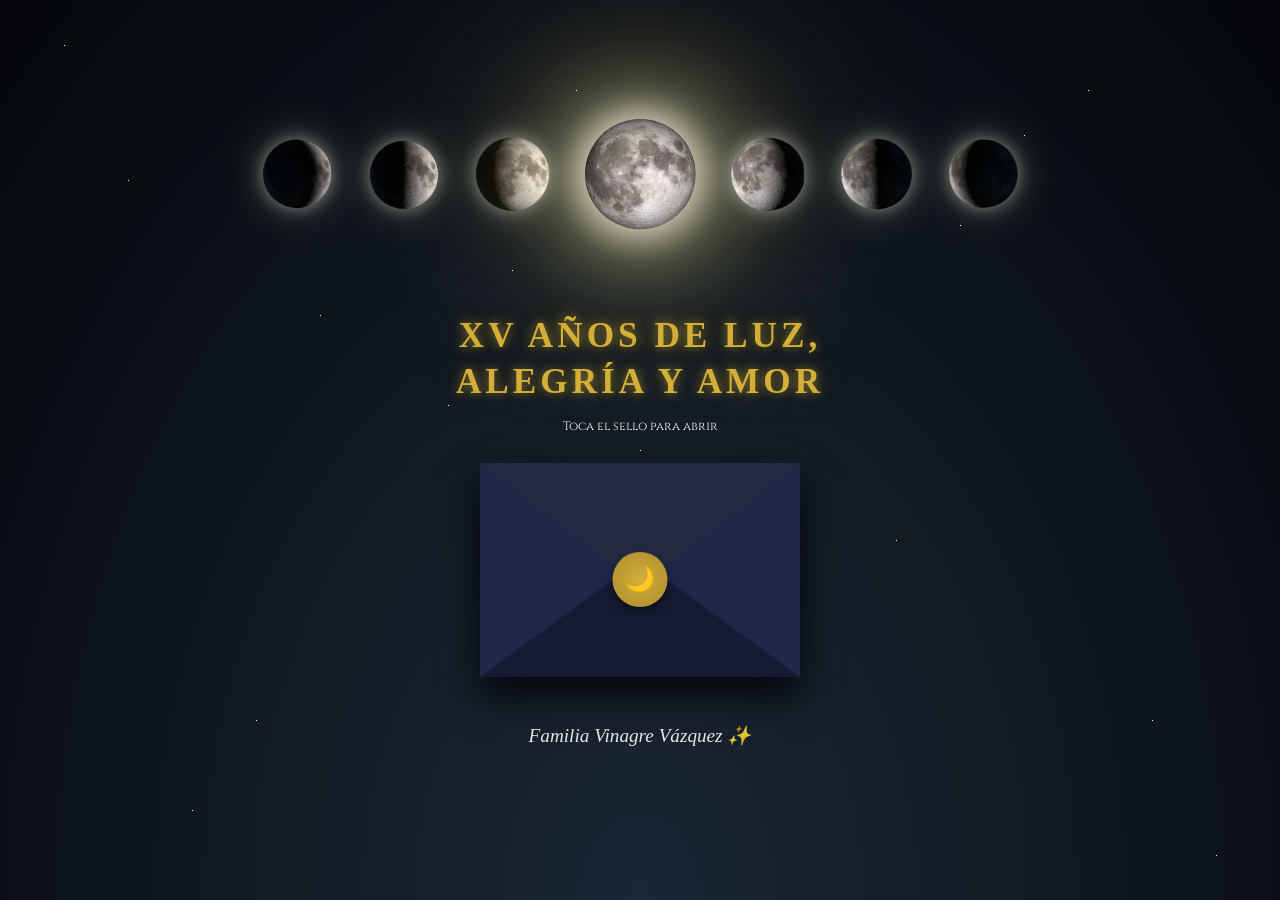
<file: index.html>
<!DOCTYPE html>
<html lang="es">
<head>
    <meta charset="UTF-8">
    <meta name="viewport" content="width=device-width, initial-scale=1.0">
    <title>Tienes un mensaje estelar</title>

    <link href="https://fonts.googleapis.com/css2?family=Montserrat:wght@300;600&family=Great+Vibes&family=Playfair+Display:wght@400;700&family=Cinzel:wght@400;600&family=Cormorant+Unicase:wght@700&display=swap" rel="stylesheet">
    <link rel="stylesheet" href="sobre.css">
</head>

<body>

    <!-- Fondo de estrellas -->
    <div class="sky-background">
        <div class="stars"></div>
        <div class="shooting-star"></div>
        <div class="shooting-star"></div>
        <div class="shooting-star"></div>
        <div class="shooting-star"></div>
    </div>

    <div class="contenedor">

        <!-- Secuencia Lunar -->
        <div class="moon-sequence">
            <div class="moon"><img src="img/fase2.webp" alt="Fase lunar 2"></div>
            <div class="moon"><img src="img/fase3.webp" alt="Fase lunar 3"></div>
            <div class="moon"><img src="img/fase4.webp" alt="Fase lunar 4"></div>
            <div class="moon"><img src="img/fase6.webp" alt="Fase lunar 6"></div>
            <div class="moon"><img src="img/fase7.webp" alt="Fase lunar 7"></div>
            <div class="moon"><img src="img/fase8.webp" alt="Fase lunar 8"></div>
            <div class="moon"><img src="img/fase9.webp" alt="Fase lunar 9"></div>
        </div>

        <!-- SOBRE -->
        <div class="envelope-wrapper" id="envelopeWrapper" onclick="openEnvelope()">

            <div class="main-title">XV años de luz,<br> alegría y amor</div>
            <div class="instruction">Toca el sello para abrir</div>

            <div class="flap"></div>
            <div class="seal">🌙</div>

            <div class="letter">
                <div class="letter-border">
                    <h2>Te invito a mis XV</h2>
                </div>
            </div>

            <div class="envelope-front envelope-front-left"></div>
            <div class="envelope-front envelope-front-right"></div>
            <div class="envelope-front envelope-front-bottom"></div>

        </div>

        <!-- FRASE DEBAJO -->
        <div class="mensaje-extra">
            Familia Vinagre Vázquez ✨
        </div>

    </div>

    <!-- AUDIO -->
    <audio id="backgroundMusic" preload="none" loop>
        <source src="img/Luna.mp3" type="audio/mpeg">
        Tu navegador no soporta el elemento de audio.
    </audio>

    <script src="sobre.js"></script>

</body>
</html>
</file>
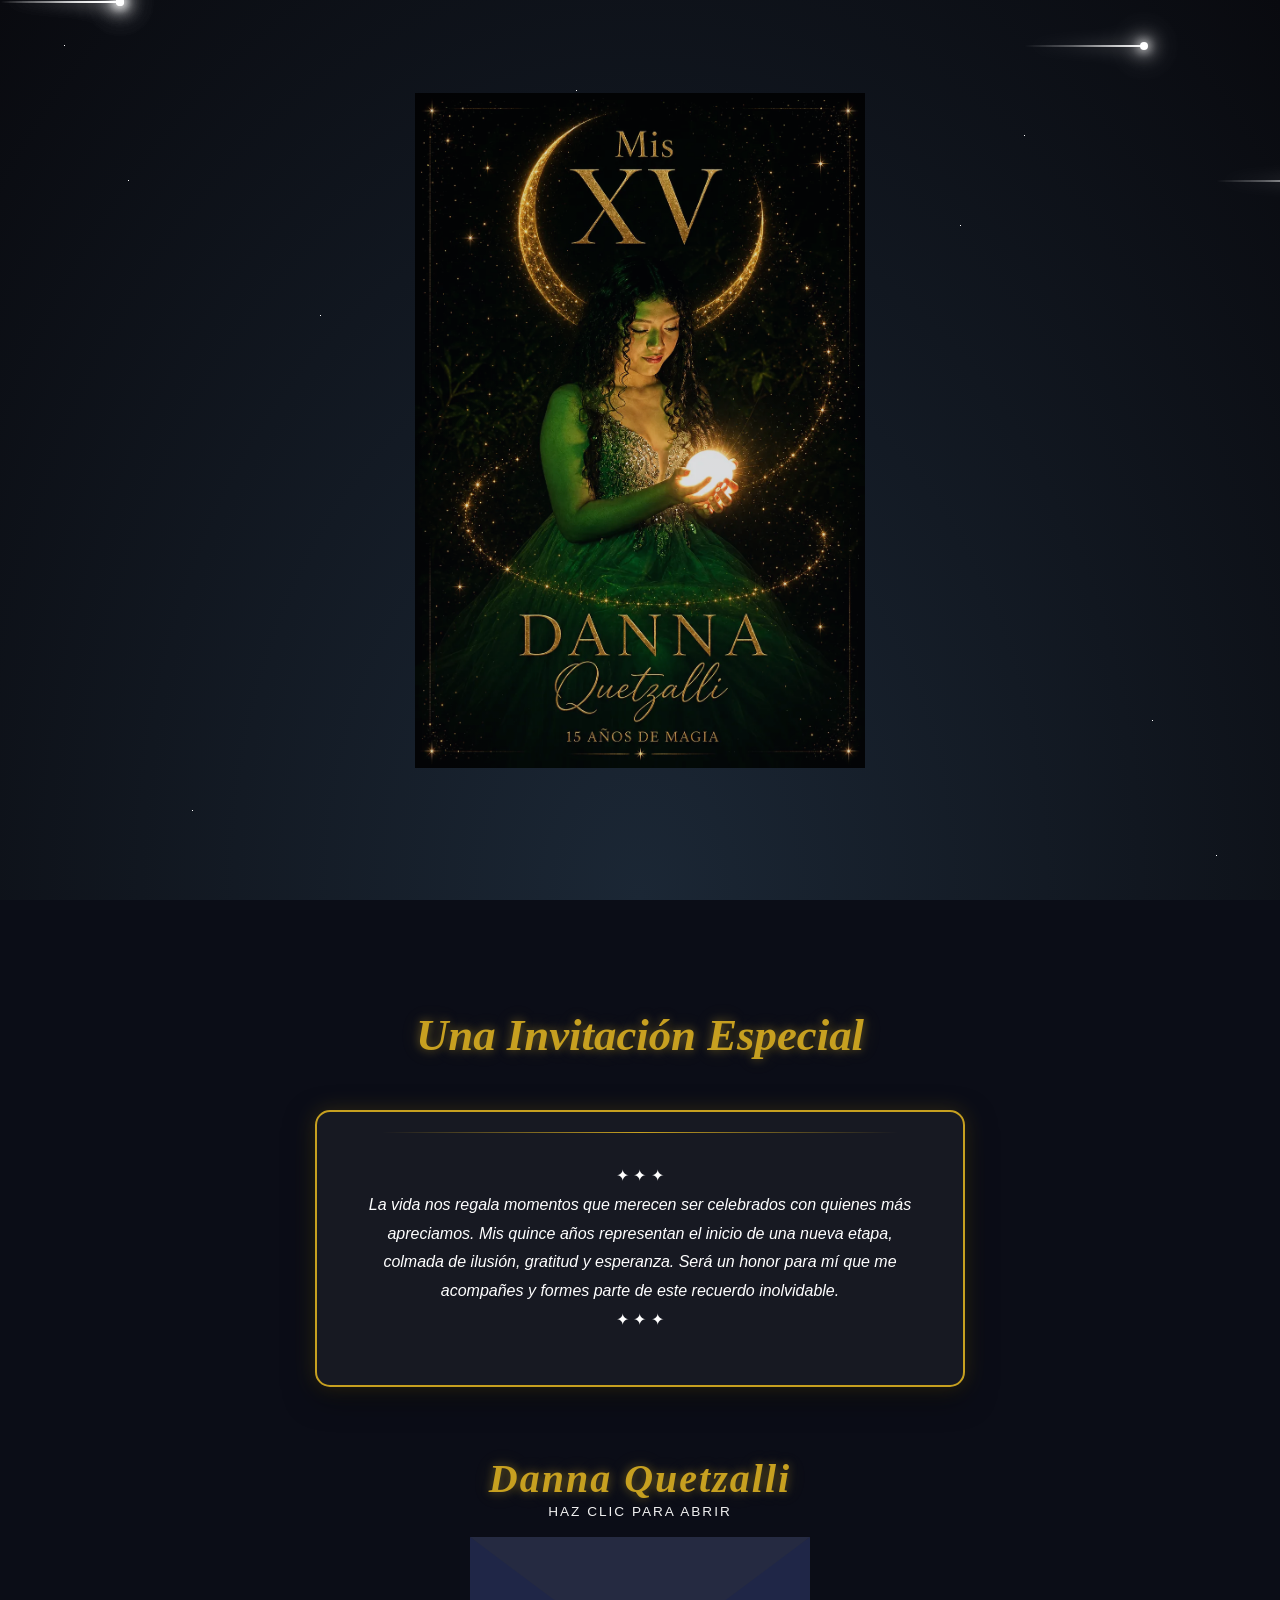
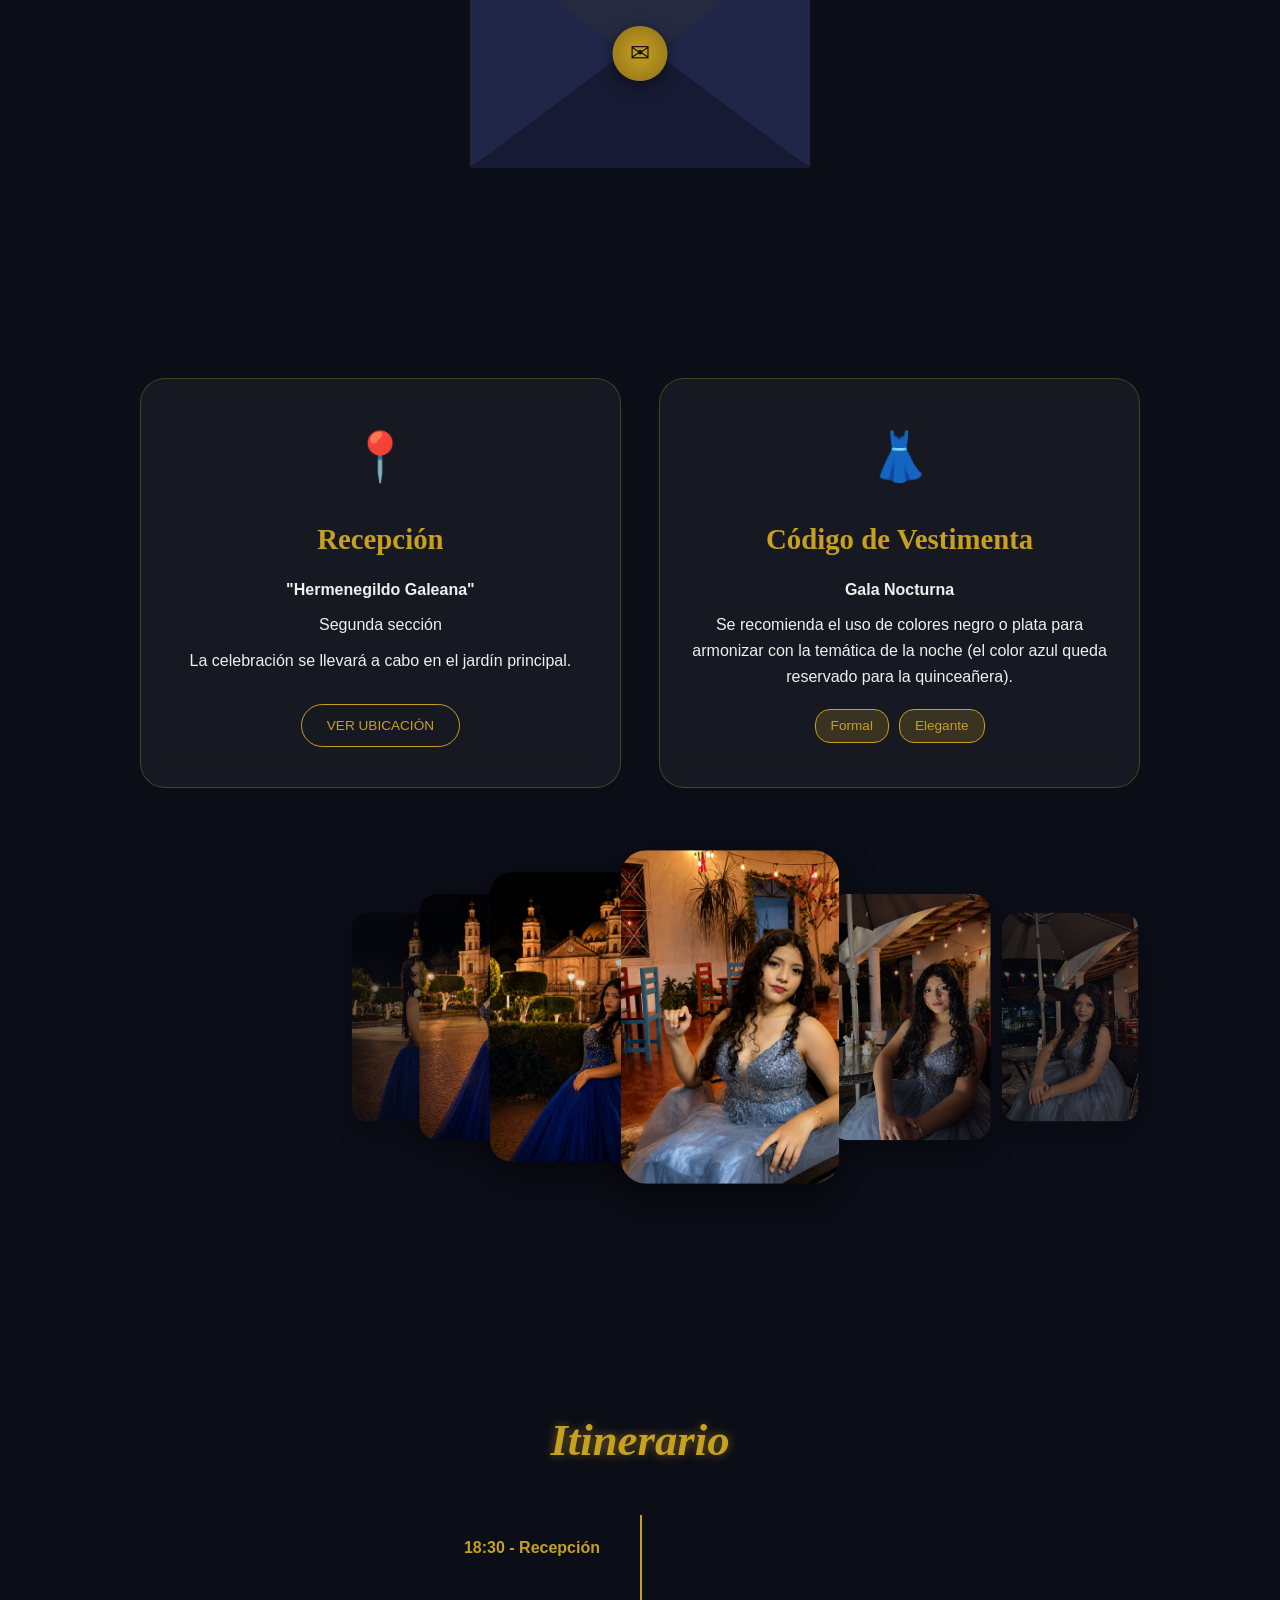
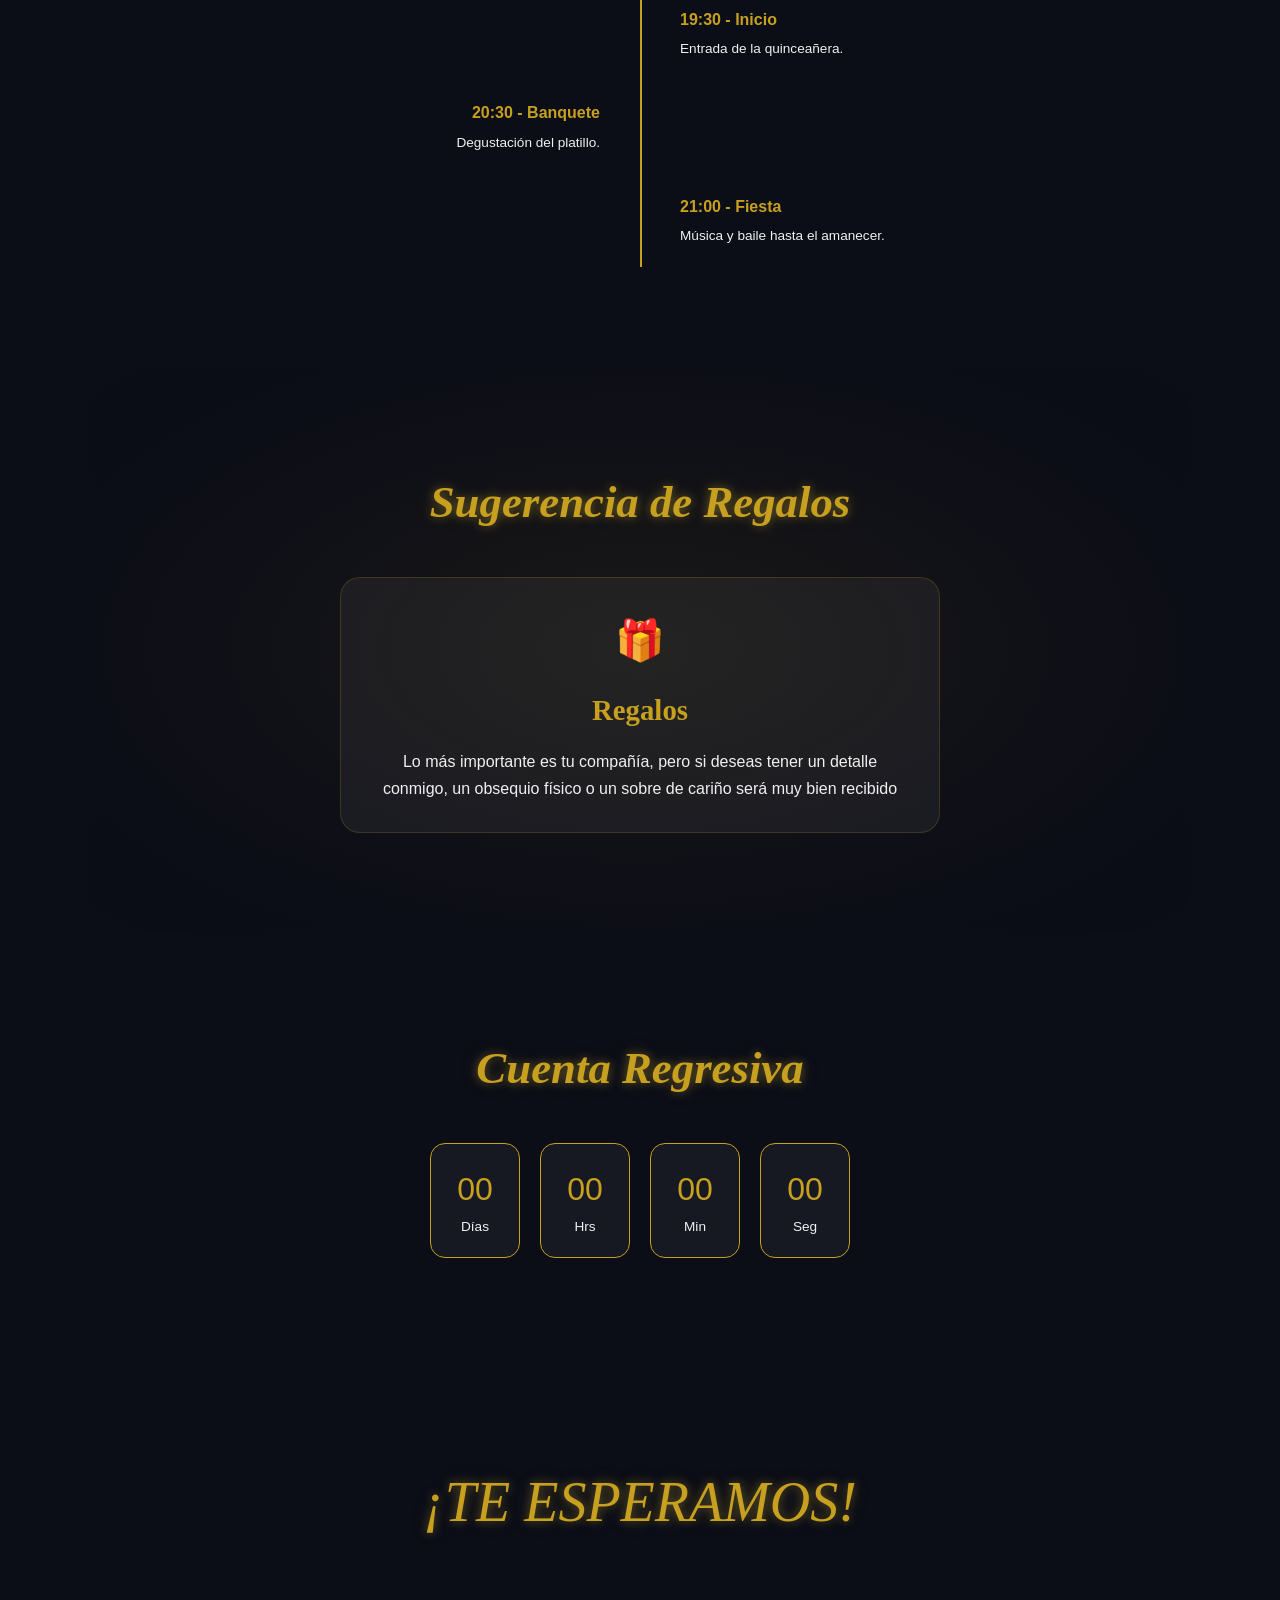
<file: invitacion.html>
<!DOCTYPE html>
<html lang="es">
<head>
    <meta charset="UTF-8">
    <meta name="viewport" content="width=device-width, initial-scale=1.0">
    <title>Danna Quetzalli</title>
    
    <link rel="stylesheet" href="invitacion.css">
</head>
<body>

    </body>
</html>
<!-- Fondo de Estrellas y Estrellas Fugaces -->
<div class="sky-background">
    <div class="stars"></div>
    <div class="shooting-stars">
        <span class="shooting-star"></span>
        <span class="shooting-star"></span>
        <span class="shooting-star"></span>
        <span class="shooting-star"></span>
        <span class="shooting-star"></span>
    </div>
</div>
    <header class="hero">
    <div class="seccion-portada">
        <div class="foto-fondo">
            <img src="img/imgprincipal.webp" alt="Danna">
        </div>
    </div>
</header>
 
    <main>
        <section>
            <h2 class="section-title">Una Invitación Especial</h2>
 
            <!-- Card Emotiva -->
            <div class="emotive-card">
                <div class="stars-icon">✦ ✦ ✦</div>
                <p>
                    La vida nos regala momentos que merecen ser celebrados con quienes más apreciamos. 
                    Mis quince años representan el inicio de una nueva etapa, colmada de ilusión, 
                    gratitud y esperanza. Será un honor para mí que me acompañes y formes parte 
                    de este recuerdo inolvidable.
                </p>
                <div class="stars-icon">✦ ✦ ✦</div>
            </div>
            
            <!-- Sobre Interactivo -->
            <div class="envelope-wrapper" id="envelopeWrapper" onclick="openEnvelope()">
                <div class="sobre-title">Danna Quetzalli</div>
                <div class="instruction">Haz clic para abrir</div>
                
                <div class="flap"></div>
                <div class="seal">✉</div>
                
                <div class="letter">
    <div class="letter-content">
    <p class="blessing">Con la bendición de Dios y de mis padres:</p>
    
    <div class="parents-grid">
        <div class="parent-side">
            <p>Sr. Ernesto Vinagre Valenzuela</p>
            <p>Sra. Wilma Rosa Vázquez Hernández</p>
        </div>
        <p><br>Y mis padrinos:</p>
        <div class="parent-side">
            <p>Sr. Asunción Triano Segovia</p>
            <p>Sra. Rosa María Jiménez Arias</p>
        </div>
    </div>
    
    <p class="phrase">"Un momento<br>se convirtió en lo mejor de mi vida"</p>
    
    <p class="honor-text">Tengo el honor de invitarlos a celebrar mis quince primaveras.</p>
    <p class="nosotros">Danna Quetzalli</p>
    <div class="date-display">
        <div class="date-month">Julio</div>
        <div class="date-row">
            <span class="date-day-name">Sábado</span>
            <span class="date-number">18</span>
            <span class="date-year">2026</span>
        </div>
    </div>
</div>
</div>
 
                <div class="envelope-front envelope-front-left"></div>
                <div class="envelope-front envelope-front-right"></div>
                <div class="envelope-front envelope-front-bottom"></div>
            </div>
        </section>
<!-- SECCIÓN RECEPCIÓN Y VESTIMENTA -->
<section class="info-cards-section">
    <div class="info-container">
        <!-- Card Recepción -->
        <div class="info-card">
            <div class="card-icon">📍</div>
            <h3>Recepción</h3>
            <p><strong>"Hermenegildo Galeana"</strong></p>
            <p>Segunda sección</p>
            <p>La celebración se llevará a cabo en el jardín principal.</p>
            <a href="https://maps.app.goo.gl/NXQCMtGfAeUFkFna6" target="_blank" class="map-btn">Ver ubicación</a>
        </div>
 
        <!-- Card Código de Vestimenta -->
        <div class="info-card">
            <div class="card-icon">👗</div>
            <h3>Código de Vestimenta</h3>
            <p><strong>Gala Nocturna</strong></p>
            <p>Se recomienda el uso de colores negro o plata para armonizar con la temática de la noche (el color azul queda reservado para la quinceañera).</p>
            <div class="dress-code-tags">
                <span>Formal</span>
                <span>Elegante</span>
            </div>
        </div>
    </div>
    <section class="carousel-xv">
    <div class="carousel-track">
        <img src="img/foto1.webp" class="carousel-img">
        <img src="img/foto2.webp" class="carousel-img">
        <img src="img/foto3.webp" class="carousel-img">
        <img src="img/foto4.webp" class="carousel-img">
        <img src="img/foto5.webp" class="carousel-img">
        <img src="img/foto6.webp" class="carousel-img">
    </div>
</section>
</section>
        <!-- Itinerario con Animación de Scroll -->
        <section>
            <h2 class="section-title">Itinerario</h2>
            <div class="timeline">
                <div class="timeline-item left">
                    <h4>18:30 - Recepción</h4>
                </div>
                <div class="timeline-item right">
                    <h4>19:30 - Inicio</h4>
                    <p>Entrada de la quinceañera.</p>
                </div>
                <div class="timeline-item left">
                    <h4>20:30 - Banquete</h4>
                    <p>Degustación del platillo.</p>
                </div>
                <div class="timeline-item right">
                    <h4>21:00 - Fiesta</h4>
                    <p>Música y baile hasta el amanecer.</p>
                </div>
            </div>
        </section>
<!-- SECCIÓN SUGERENCIA DE REGALOS -->
<section class="gifts-section">
    <h2 class="section-title">Sugerencia de Regalos</h2>
    <div class="gifts-container">
   
        <div class="gift-card">
            <div class="gift-icon">🎁</div>
            <h3>Regalos</h3>
            <p>Lo más importante es tu compañía, pero si deseas tener un detalle conmigo, un obsequio físico o un sobre de cariño será muy bien recibido</p>
            </div>
        </div>
    </div>
</section>
        <!-- Contador con Animación de Flotado -->
        <section>
            <h2 class="section-title">Cuenta Regresiva</h2>
            <div class="countdown" id="timer">
                <div class="time-box"><span id="days">00</span>Días</div>
                <div class="time-box"><span id="hours">00</span>Hrs</div>
                <div class="time-box"><span id="minutes">00</span>Min</div>
                <div class="time-box"><span id="seconds">00</span>Seg</div>
            </div>
        </section>
 
        <div class="final-msg">
            ¡TE ESPERAMOS!
        </div>
        <audio id="backgroundMusic" preload="none" loop>
    <source src="img/Luna.mp3" type="audio/mpeg">
</audio>

 
    </main>
 
    <script>
       // Música en invitacion.html
window.addEventListener("load", () => {
    const music = document.getElementById("backgroundMusic");

    if (music) {
        music.volume = 0.6;

        music.play().catch(() => {
            document.addEventListener("click", () => {
                music.play();
            }, { once: true });
        });
    }
});

// Lógica del sobre
function openEnvelope() {
    const envelope = document.getElementById("envelopeWrapper");

    if (!envelope) return;

    envelope.classList.toggle("open");
}

// Animación de aparición al hacer scroll
const observer = new IntersectionObserver((entries) => {
    entries.forEach(entry => {
        if (entry.isIntersecting) {
            entry.target.classList.add("visible");
        }
    });
}, { threshold: 0.2 });

document.querySelectorAll(".timeline-item").forEach(item => {
    observer.observe(item);
});

// Cuenta regresiva
const eventDate = new Date("July 18, 2026 16:30:00").getTime();

setInterval(() => {
    const now = new Date().getTime();
    const distance = eventDate - now;

    if (distance < 0) return;

    document.getElementById("days").innerText = Math.floor(distance / (1000 * 60 * 60 * 24));
    document.getElementById("hours").innerText = Math.floor((distance % (1000 * 60 * 60 * 24)) / (1000 * 60 * 60));
    document.getElementById("minutes").innerText = Math.floor((distance % (1000 * 60 * 60)) / (1000 * 60));
    document.getElementById("seconds").innerText = Math.floor((distance % (1000 * 60)) / 1000);
}, 1000);

// Carrusel
const fotos = document.querySelectorAll(".carousel-img");
let inicio = 0;

function actualizarCarrusel() {
    if (fotos.length === 0) return;

    fotos.forEach((foto) => {
        foto.className = "carousel-img";
    });

    for (let i = 0; i < fotos.length; i++) {
        let posicion = (i - inicio + fotos.length) % fotos.length;
        fotos[i].classList.add("pos" + posicion);
    }

    inicio = (inicio + 1) % fotos.length;
}

actualizarCarrusel();
setInterval(actualizarCarrusel, 2500);
    </script>
</body>
</html>
</file>
<file: sobre.css>
/* ===============================
   VARIABLES GENERALES
================================ */
:root {
    --bg-color: #05070a;
    --envelope-color: #161b33;
    --envelope-light: #1f2647;
    --flap-color: #252a41;
    --accent-gold: #d4af37;
    --letter-bg: #fdfdfd;

    /* Tamaños fluidos */
    --fs-xl:  clamp(1.6rem, 5vw, 2.5rem);
    --fs-lg:  clamp(1.2rem, 3.5vw, 1.8rem);
    --fs-md:  clamp(0.9rem, 2.5vw, 1.1rem);
    --fs-sm:  clamp(0.75rem, 2vw, 0.9rem);
    --fs-xs:  clamp(0.65rem, 1.6vw, 0.75rem);

    /* Sobre: todo se deriva de --env-w */
    --env-w:      clamp(260px, 80vw, 320px);
    --env-h:      calc(var(--env-w) * 0.67);
    --half:       calc(var(--env-w) / 2);
    --flap-h:     calc(var(--env-h) * 0.575);
    --side-h:     calc(var(--env-h) * 0.5);
    --bottom-h:   calc(var(--env-h) * 0.55);
    --seal-size:  clamp(40px, 10vw, 55px);
    --lift:       clamp(-120px, -28vw, -175px);
}

/* ===============================
   RESET Y BASE
================================ */
*, *::before, *::after {
    margin: 0;
    padding: 0;
    box-sizing: border-box;
}

html { font-size: 16px; }

body {
    margin: 0;
    min-height: 100svh;
    display: flex;
    justify-content: center;
    align-items: center;
    background: radial-gradient(circle, #0b0d17 0%, #05070a 100%);
    font-family: 'Cormorant Garamond', serif;
    overflow: hidden;
    -webkit-text-size-adjust: 100%;
}

/* ===============================
   FONDO
================================ */
.sky-background {
    position: fixed;
    inset: 0;
    z-index: -1;
    background: radial-gradient(ellipse at bottom, #1B2735 0%, #05070a 100%);
    overflow: hidden;
}

/* ===============================
   ESTRELLAS
================================ */
.stars {
    width: 1px;
    height: 1px;
    background: transparent;
    box-shadow:
        10vw 20vh #fff, 35vw 45vh #fff, 80vw 15vh #fff, 60vw 70vh #fff,
        15vw 90vh #fff, 45vw 10vh #fff, 90vw 80vh #fff, 25vw 35vh #fff,
        5vw  5vh  #fff, 95vw 95vh #fff, 50vw 50vh #fff, 75vw 25vh #fff,
        20vw 80vh #fff, 40vw 30vh #fff, 70vw 60vh #fff, 85vw 10vh #fff;
    animation: twinkle 5s infinite ease-in-out;
}

@keyframes twinkle {
    0%, 100% { opacity: 0.7; }
    50%       { opacity: 1;   }
}

/* ===============================
   ESTRELLAS FUGACES
================================ */
.shooting-star {
    position: absolute;
    top: 0;
    left: 50%;
    width: clamp(60px, 12vw, 100px);
    height: 2px;
    background: linear-gradient(-45deg, #fff, rgba(0,0,255,0));
    filter: drop-shadow(0 0 6px #fff);
    opacity: 0;
    z-index: -1;
    animation: shooting 4s infinite ease-in-out;
}

.shooting-star:nth-child(2) { top: 10%; left: 80%; animation-delay: 1s;   }
.shooting-star:nth-child(3) { top: 30%; left: 40%; animation-delay: 2.5s; }
.shooting-star:nth-child(4) { top: 50%; left: 90%; animation-delay: 0.5s; }

@keyframes shooting {
    0%   { transform: translateX(200px)  translateY(-200px) rotate(45deg); opacity: 1; }
    20%  { transform: translateX(-400px) translateY(400px)  rotate(45deg); opacity: 0; }
    100% { opacity: 0; }
}

/* ===============================
   SECUENCIA DE LUNAS
================================ */
.moon-sequence {
    display: flex;
    justify-content: center;
    align-items: center;
    flex-wrap: nowrap;          /* Nunca apila las lunas */
    gap: clamp(2px, 1.5vw, 18px);
    margin-bottom: clamp(24px, 6vw, 50px);
    position: relative;
    top: clamp(-40px, -7vw, -70px);
    width: 100%;
    overflow: visible;
}

.moon {
    opacity: 0;
    animation:
        aparecer 1s forwards,
        floatMoon 4s ease-in-out infinite;
}

.moon img {
    width:  clamp(28px, 10vw, 90px);
    height: clamp(28px, 10vw, 90px);
    object-fit: contain;
    filter:
        drop-shadow(0 0 8px rgba(255,255,255,.4))
        drop-shadow(0 0 20px rgba(255,255,200,.25));
    transition: all .4s ease;
}

/* Luna llena destacada */
.moon:nth-child(4) img {
    width:  clamp(44px, 14vw, 130px);
    height: clamp(44px, 14vw, 130px);
    filter:
        drop-shadow(0 0 20px rgba(255,255,255,.9))
        drop-shadow(0 0 50px rgba(255,255,200,.8))
        drop-shadow(0 0 90px rgba(255,220,100,.6));
    animation: pulseMoon 3s ease-in-out infinite;
}

.moon:nth-child(4) {
    position: relative;
}

.moon:nth-child(4)::after {
    content: "";
    position: absolute;
    inset: -20px;
    border-radius: 50%;
    background: radial-gradient(circle, rgba(212,175,55,.4), transparent 70%);
    z-index: -1;
    animation: halo 3s ease-in-out infinite;
}

.moon:hover img { transform: scale(1.15); }

.moon:nth-child(1) { animation-delay: .1s; }
.moon:nth-child(2) { animation-delay: .3s; }
.moon:nth-child(3) { animation-delay: .5s; }
.moon:nth-child(4) { animation-delay: .7s; }
.moon:nth-child(5) { animation-delay: .9s; }
.moon:nth-child(6) { animation-delay: 1.1s; }
.moon:nth-child(7) { animation-delay: 1.3s; }

@keyframes aparecer {
    from { opacity: 0; transform: translateY(20px); }
    to   { opacity: 1; transform: translateY(0);    }
}

@keyframes floatMoon {
    0%, 100% { transform: translateY(0);    }
    50%       { transform: translateY(-12px); }
}

@keyframes pulseMoon {
    0%, 100% { transform: scale(1);    }
    50%       { transform: scale(1.08); }
}

@keyframes halo {
    0%, 100% { transform: scale(1);    opacity: .6; }
    50%       { transform: scale(1.15); opacity: 1;  }
}

/* ===============================
   CONTENEDOR PRINCIPAL
================================ */
.contenedor {
    display: flex;
    flex-direction: column;
    align-items: center;
    z-index: 10;
    padding: clamp(16px, 5vw, 40px);
    width: 100%;
}

/* ===============================
   SOBRE — COMPLETAMENTE FLUIDO
================================ */
.envelope-wrapper {
    position: relative;
    width: var(--env-w);
    height: var(--env-h);
    background-color: var(--envelope-color);
    border-radius: 0 0 10px 10px;
    box-shadow: 0 20px 40px rgba(0,0,0,0.8);
    cursor: pointer;
    perspective: 1000px;
    margin-top: clamp(60px, 15vw, 110px);
    z-index: 9999;
    isolation: isolate;
}

/* Título "MIS XV" */
.main-title {
    position: absolute;
    top: clamp(-130px, -38vw, -110px);
    left: 50%;
    transform: translateX(-50%);

    width: clamp(240px, 90vw, 500px);
    text-align: center;

    font-family: 'Cormorant Garamond', serif;
    font-weight: 700;
    font-size: clamp(1.3rem, 5vw, 2.6rem);
    letter-spacing: clamp(1px, 0.5vw, 4px);
    text-transform: uppercase;
    line-height: 1.3;

    color: var(--accent-gold);
    z-index: 9999;
    pointer-events: none;

    text-shadow:
        0 0 10px rgba(212,175,55,.5),
        0 0 20px rgba(212,175,55,.3),
        0 0 40px rgba(212,175,55,.2);

}

@media (max-width: 360px) {
    .main-title {
        font-size: clamp(1rem, 7vw, 1.3rem);
        top: -95px;
        width: 95vw;
        letter-spacing: 1px;
    }
}

@media (min-width: 768px) {
    .main-title {
        font-size: clamp(1.8rem, 3.5vw, 2.4rem);
        top: -140px;
        width: clamp(300px, 60vw, 500px);
    }
}

@media (min-width: 1024px) {
    .main-title {
        font-size: 2.2rem;
        top: -150px;
        width: 420px;
    }
}

@keyframes pulse-grow {
    0%, 100% {
        transform: translateX(-50%) scale(1);
    }

    50% {
        transform: translateX(-50%) scale(1.05);
    }
}
/* Texto de instrucción */
.instruction {
    position: absolute;

    top: -45px;

    left: 50%;
    transform: translateX(-50%);

    width: max-content;

    text-align: center;

    color: #fff;

    font-family: 'Cinzel', serif;

    font-size: var(--fs-xs);

    z-index: 9999;

    animation: pulse-grow 2s infinite ease-in-out;
}

/* ---- SOLAPA ---- */
.flap {
    position: absolute;
    top: 0;
    left: 0;
    width: 0;
    height: 0;
    border-left:  var(--half)   solid transparent;
    border-right: var(--half)   solid transparent;
    border-top:   var(--flap-h) solid var(--flap-color);
    transform-origin: top;
    transition: transform 0.6s ease-in-out;
    z-index: 5;
    
}

/* ---- SELLO ---- */
.seal {
    position: absolute;
    top: calc(var(--flap-h) * 0.72);
    left: 50%;
    transform: translateX(-50%);
    width:  var(--seal-size);
    height: var(--seal-size);
    background: radial-gradient(circle, #d4af37, #aa8a2e);
    border-radius: 50%;
    z-index: 6;
    box-shadow: 0 4px 10px rgba(0,0,0,0.5);
    display: flex;
    justify-content: center;
    align-items: center;
    font-size: clamp(14px, 4vw, 24px);
    transition: all 0.4s ease;
    
}

/* ---- CARTA ---- */
.letter {
    position: absolute;
    bottom: -10px;
    left: 50%;
    width: 78%;
    height: 92%;
    background: var(--letter-bg);
    border-radius: 8px;
    padding: clamp(12px, 3vw, 18px);
    color: #333;
    text-align: center;
    z-index: 1;
    opacity: 0;
    transform: translateX(-50%) translateY(45px) scale(0.88);
    transform-origin: bottom center;
    transition:
        transform 1s ease-in-out 0.45s,
        opacity   0.4s ease-in-out 0.45s,
        z-index   0s linear 0.9s;
    box-shadow: 0 12px 25px rgba(0,0,0,.35);
}

/* ---- CARAS DEL SOBRE ---- */
.envelope-front {
    position: absolute;
    width: 0;
    height: 0;
    z-index: 4;
}

.envelope-front-left {
    border-left:   var(--half)   solid var(--envelope-light);
    border-top:    var(--side-h) solid transparent;
    border-bottom: var(--side-h) solid transparent;
    left: 0;
}

.envelope-front-right {
    border-right:  var(--half)   solid var(--envelope-light);
    border-top:    var(--side-h) solid transparent;
    border-bottom: var(--side-h) solid transparent;
    right: 0;
}

.envelope-front-bottom {
    border-bottom: var(--bottom-h) solid var(--envelope-color);
    border-left:   var(--half)     solid transparent;
    border-right:  var(--half)     solid transparent;
    bottom: 0;
}

/* ---- ANIMACIONES AL ABRIR ---- */
.envelope-wrapper.open .flap {
    transform: rotateX(180deg);
    z-index: 0;
}

.envelope-wrapper.open .seal {
    opacity: 0;
    transform: translateX(-50%) scale(0);
}

.envelope-wrapper.open .letter {
    opacity: 1;
    z-index: 99999;
    transform: translateX(-50%) translateY(var(--lift)) scale(1);
}

/* ---- BORDE DORADO DENTRO DE LA CARTA ---- */
.letter-border {
    width: 100%;
    height: 100%;
    border: 2px solid var(--accent-gold);
    border-radius: 6px;
    display: flex;
    justify-content: center;
    align-items: center;
    background:
        linear-gradient(135deg, rgba(212,175,55,.08), transparent),
        #fff;
}

.letter-border h2 {
    font-family: 'Great Vibes', cursive;
    font-size: clamp(1.4rem, 5vw, 2.2rem);
    color: var(--accent-gold);
    text-shadow: 0 0 8px rgba(212,175,55,.25);
    text-align: center;
    padding: 8px;
}

/* ===============================
   FRASE DEBAJO DEL SOBRE
================================ */
.mensaje-extra {
    margin-top: clamp(16px, 4vw, 25px);
    text-align: center;
    font-family: 'Cormorant Garamond', serif;
    font-style: italic;
    font-size: clamp(0.95rem, 3vw, 1.2rem);
    color: #fff;
    opacity: 0.9;
    max-width: min(90%, 480px);
    line-height: 1.5;
}

/* ===============================
   RESPONSIVE — PANTALLAS MUY PEQUEÑAS (≤ 360px)
================================ */
@media (max-width: 360px) {
    :root {
        --env-w: 88vw;
    }

    .moon-sequence { gap: 6px; }
}

/* ===============================
   RESPONSIVE — TABLET (≥ 768px)
================================ */
@media (min-width: 768px) {
    :root {
        --env-w: clamp(300px, 45vw, 340px);
    }
}

/* ===============================
   RESPONSIVE — ESCRITORIO (≥ 1024px)
================================ */
@media (min-width: 1024px) {
    :root {
        --env-w: 320px;
        --lift: -175px;
    }

    .contenedor { gap: 20px; }
}
</file>
<file: invitacion.css>
/* ===============================
   VARIABLES GENERALES
================================ */
:root {
    --moon-white: #f0f0f0;
    --space-black: #0b0d17;
    --accent-gold: #c7a020;
    --glass: rgba(255, 255, 255, 0.05);
    --envelope-color: #161b33;
    --envelope-light: #1f2647;
    --flap-color: #252a41;
    --letter-bg: #ffffff;

    /* Tamaños fluidos con clamp */
    --fs-xl:    clamp(2rem,    6vw,  3.5rem);
    --fs-lg:    clamp(1.6rem,  4vw,  2.8rem);
    --fs-md:    clamp(1rem,    2.5vw, 1.8rem);
    --fs-sm:    clamp(0.8rem,  1.8vw, 1rem);
    --fs-xs:    clamp(0.7rem,  1.5vw, 0.85rem);

    --space-xl: clamp(40px, 8vw, 100px);
    --space-lg: clamp(24px, 5vw,  60px);
    --space-md: clamp(16px, 3vw,  40px);
    --space-sm: clamp(10px, 2vw,  20px);
}

/* ===============================
   RESET Y BASE
================================ */
*, *::before, *::after {
    margin: 0;
    padding: 0;
    box-sizing: border-box;
}

html {
    font-size: 16px;
    scroll-behavior: smooth;
}

body {
    background-color: var(--space-black);
    color: var(--moon-white);
    font-family: 'Montserrat', sans-serif;
    overflow-x: hidden;
    line-height: 1.6;
    -webkit-text-size-adjust: 100%; /* Evita zoom en iOS */
}

img {
    max-width: 100%;
    height: auto;
    display: block;
}

/* ===============================
   FONDO DE ESTRELLAS
================================ */
.sky-background {
    position: fixed;
    inset: 0;
    z-index: -1;
    background: radial-gradient(ellipse at bottom, #1B2735 0%, #090A0F 100%);
    overflow: hidden;
}

.stars {
    width: 1px;
    height: 1px;
    background: transparent;
    box-shadow:
        10vw 20vh #fff, 35vw 45vh #fff, 80vw 15vh #fff,
        60vw 70vh #fff, 15vw 90vh #fff, 45vw 10vh #fff,
        90vw 80vh #fff, 25vw 35vh #fff, 5vw  5vh  #fff,
        95vw 95vh #fff, 50vw 50vh #fff, 75vw 25vh #fff;
    animation: twinkle 5s infinite ease-in-out;
}

@keyframes twinkle {
    0%, 100% { opacity: 0.6; }
    50%       { opacity: 1;   }
}

/* Estrellas fugaces */
.shooting-star {
    position: absolute;
    height: 2px;
    width: clamp(60px, 10vw, 120px);
    background: linear-gradient(
        90deg,
        rgba(255,255,255,0)   0%,
        rgba(255,255,255,.3) 40%,
        rgba(255,255,255,.8) 80%,
        rgba(255,255,255,1) 100%
    );
    border-radius: 999px;
    filter: drop-shadow(0 0 8px #fff);
    animation: shooting 3s linear infinite;
    z-index: 1;
}

.shooting-star::after {
    content: "";
    position: absolute;
    right: 0;
    top: 50%;
    width: 8px;
    height: 8px;
    background: #fff;
    border-radius: 50%;
    transform: translate(50%, -50%);
    box-shadow: 0 0 10px #fff, 0 0 20px #fff, 0 0 40px rgba(255,255,255,.8);
}

.shooting-star:nth-child(1) { top: 5%;  left: 80%; animation-duration: 2.5s; }
.shooting-star:nth-child(2) { top: 20%; left: 95%; animation-delay: 1.5s;   }
.shooting-star:nth-child(3) { top: 40%; left: 100%; animation-duration: 3.5s; animation-delay: 0.5s; }

@keyframes shooting {
    0%   { opacity: 0; transform: translate(0,0)           rotate(35deg) scaleX(0); }
    5%   { opacity: 1; }
    15%  {             transform: translate(150px,150px)   rotate(35deg) scaleX(1); }
    100% { opacity: 0; transform: translate(700px,700px)   rotate(35deg) scaleX(0); }
}

/* ===============================
   PORTADA PRINCIPAL
================================ */
.hero {
    position: relative;
    width: 100%;
    min-height: 100svh; /* svh: mejor en móviles que vh */
    display: flex;
    justify-content: center;
    align-items: center;
}

.seccion-portada {
    position: relative;
    width: min(90%, 450px);
    height: clamp(400px, 75svh, 700px);
    margin: 0 auto 40px;
    overflow: visible;
}

.foto-fondo {
    position: absolute;
    inset: 0;
    z-index: 1;
}

.foto-fondo img {
    width: 100%;
    height: 100%;
    object-fit: contain;
    object-position: center;
    opacity: 0.85;
}

/* ===============================
   SECCIONES GENERALES
================================ */
section {
    padding: var(--space-xl) var(--space-md);
    max-width: 1100px;
    margin: 0 auto;
    text-align: center;
}

.section-title {
    font-family: 'Cormorant Garamond', serif;
    font-style: italic;
    font-size: var(--fs-lg);
    color: var(--accent-gold);
     text-shadow:
        0 0 10px rgba(212,175,55,.4),
        0 0 20px rgba(212,175,55,.2);
    margin-bottom: var(--space-md);
}

/* ===============================
   CARD EMOTIVA
================================ */
.emotive-card {
    background: rgba(255,255,255,0.05);
    border: 2px solid var(--accent-gold);
    box-shadow: 0 0 20px rgba(199,160,32,0.2), 0 10px 30px rgba(0,0,0,0.5);
    border-radius: 15px;
    padding: clamp(24px, 5vw, 50px);
    max-width: 650px;
    width: 100%;
    margin: var(--space-md) auto var(--space-xl);
    color: #fff;
    text-align: center;
    line-height: 1.8;
    position: relative;
    animation: fadeInScale 1.2s ease-out forwards;
}

.emotive-card::before {
    content: "";
    position: absolute;
    top: 20px;
    left: 10%;
    right: 10%;
    height: 1px;
    background: linear-gradient(to right, transparent, var(--accent-gold), transparent);
}

.emotive-card p {
    font-size: var(--fs-sm);
    font-style: italic;
}

@keyframes fadeInScale {
    from { opacity: 0; transform: scale(0.9) translateY(20px); }
    to   { opacity: 1; transform: scale(1)   translateY(0);    }
}

/* ===============================
   SOBRE INTERACTIVO
================================ */
:root {
    --env-w: clamp(280px, 85vw, 340px);
    --env-h: calc(var(--env-w) * 0.68);
    --flap-half: calc(var(--env-w) / 2);
    --flap-h: calc(var(--env-h) * 0.55);
    --front-h: calc(var(--env-h) * 0.5);
    --bottom-h: calc(var(--env-h) * 0.55);
}

.envelope-wrapper {
    position: relative;
    width: var(--env-w);
    height: var(--env-h);
    background-color: var(--envelope-color);
    margin: clamp(100px, 20vw, 150px) auto 50px;
    border-radius: 0 0 10px 10px;
    cursor: pointer;
    perspective: 1000px;
}

.sobre-title {
    position: absolute;
    top: clamp(-90px, -15vw, -100px);
    width: 100%;
    text-align: center;

    font-family: 'Cormorant Garamond', serif;
    font-style: italic;

    color: var(--accent-gold);
    font-weight: 600;

    font-size: clamp(1.8rem, 6vw, 2.5rem);

    letter-spacing: 2px;

    text-shadow:
        0 0 10px rgba(212,175,55,.4),
        0 0 20px rgba(212,175,55,.2);

}

.instruction {
    position: absolute;
    top: clamp(-36px, -6vw, -40px);
    width: 100%;
    text-align: center;
    font-size: var(--fs-xs);
    text-transform: uppercase;
    letter-spacing: 2px;
    animation: blink 2s infinite;
}

/* Solapa */
.flap {
    position: absolute;
    top: 0;
    left: 0;
    border-left:  var(--flap-half) solid transparent;
    border-right: var(--flap-half) solid transparent;
    border-top:   var(--flap-h)   solid var(--flap-color);
    transform-origin: top;
    transition: transform 0.6s ease-in-out;
    z-index: 5;
}

/* Sello */
.seal {
    position: absolute;
    top: calc(var(--flap-h) * 0.7);
    left: 50%;
    transform: translateX(-50%);
    width: clamp(40px, 10vw, 55px);
    height: clamp(40px, 10vw, 55px);
    background: radial-gradient(circle, var(--accent-gold), #8c6f19);
    border-radius: 50%;
    z-index: 6;
    display: flex;
    justify-content: center;
    align-items: center;
    color: #111;
    font-size: clamp(1rem, 3vw, 1.5rem);
    box-shadow: 0 4px 15px rgba(0,0,0,0.5);
    transition: all 0.4s ease;
}

/* Carta */
.letter {
    position: absolute;
    bottom: -20px;
    left: 50%;
    transform: translate(-50%, 0);
    width: 92%;
    max-width: 340px;
    background: var(--letter-bg);
    border-radius: 12px;
    padding: clamp(16px, 4vw, 25px) clamp(12px, 3vw, 20px);
    box-shadow: 0 -5px 15px rgba(0,0,0,0.1);
    opacity: 0;
    z-index: 1;
    text-align: center;
    transition:
        transform 0.8s ease-in-out 0.4s,
        opacity   0.5s ease-in-out 0.4s,
        z-index   0s              0.4s;
}

.envelope-wrapper.open .letter {
    opacity: 1;
    transform: translate(-50%, clamp(-140px, -30vw, -170px));
    z-index: 10;
}

.envelope-wrapper.open .flap {
    transform: rotateX(180deg);
    z-index: 1;
}

.envelope-wrapper.open .seal {
    opacity: 0;
    transform: translateX(-50%) scale(0);
}

/* Caras del sobre */
.envelope-front { position: absolute; width: 0; height: 0; z-index: 4; }

.envelope-front-left {
    border-left:   var(--flap-half) solid var(--envelope-light);
    border-top:    var(--front-h)   solid transparent;
    border-bottom: var(--front-h)   solid transparent;
    left: 0;
}

.envelope-front-right {
    border-right:  var(--flap-half) solid var(--envelope-light);
    border-top:    var(--front-h)   solid transparent;
    border-bottom: var(--front-h)   solid transparent;
    right: 0;
}

.envelope-front-bottom {
    border-bottom: var(--bottom-h) solid var(--envelope-color);
    border-left:   var(--flap-half) solid transparent;
    border-right:  var(--flap-half) solid transparent;
    bottom: 0;
}

/* ===============================
   CONTENIDO DE LA CARTA
================================ */
.letter-content {
    color: #555;
    font-size: clamp(0.65rem, 2vw, 0.8rem);
}

.blessing   { color: #555; margin-bottom: 10px; }
.parents-grid { color: #555; font-size: clamp(0.6rem, 1.8vw, 0.75rem); margin-bottom: 10px; }
.nosotros   { color: var(--accent-gold); font-weight: bold; margin: 10px 0; }
.phrase     { color: #555; font-style: italic; margin: 10px 0; }
.honor-text { color: #555; font-size: clamp(0.65rem, 1.8vw, 0.8rem); }

.date-display {
    border-top: 1px solid #ccc;
    border-bottom: 1px solid #ccc;
    padding: 10px 0;
    display: inline-block;
    width: 100%;
    margin-top: 10px;
}

.date-month {
    text-transform: uppercase;
    letter-spacing: 3px;
    font-size: clamp(0.65rem, 2vw, 0.8rem);
    color: #555;
}

.date-row {
    display: flex;
    justify-content: center;
    align-items: center;
    gap: 15px;
}

.date-number {
    font-size: clamp(1.2rem, 4vw, 1.5rem);
    font-weight: bold;
    color: var(--accent-gold);
}

.date-day-name,
.date-year {
    font-size: clamp(0.6rem, 1.8vw, 0.7rem);
    color: #555;
    border-bottom: 1px solid #aaa;
}

/* ===============================
   ANIMACIONES DEL SOBRE
================================ */
@keyframes pulse-grow {
    0%, 100% { transform: scale(1);   }
    50%       { transform: scale(1.1); }
}

@keyframes blink {
    0%, 100% { opacity: 0.4; }
    50%       { opacity: 1;   }
}

/* ===============================
   CARDS INFO (RECEPCIÓN / VESTIMENTA)
================================ */
.info-cards-section {
    padding: var(--space-lg) var(--space-md);
    width: 100%;
}

.info-container {
    display: grid;
    grid-template-columns: repeat(auto-fit, minmax(min(100%, 300px), 1fr));
    gap: var(--space-md);
    max-width: 1000px;
    margin: 0 auto;
}

.info-card {
    background: var(--glass);
    border: 1px solid rgba(199,160,32,0.3);
    border-radius: 25px;
    padding: clamp(24px, 5vw, 40px) clamp(16px, 4vw, 30px);
    text-align: center;
    backdrop-filter: blur(12px);
    transition: all 0.4s ease;
}

.info-card:hover {
    transform: translateY(-10px);
    border-color: var(--accent-gold);
}

.card-icon {
    font-size: clamp(2rem, 5vw, 3rem);
    margin-bottom: var(--space-sm);
}

.info-card h3 {
    font-family: 'Playfair Display', serif;
    color: var(--accent-gold);
    font-size: var(--fs-md);
    margin-bottom: 15px;
}

.info-card p {
    margin-bottom: 10px;
    color: var(--moon-white);
    font-size: var(--fs-sm);
}

.map-btn {
    display: inline-block;
    margin-top: 20px;
    padding: 10px 25px;
    border: 1px solid var(--accent-gold);
    color: var(--accent-gold);
    text-decoration: none;
    border-radius: 50px;
    font-size: var(--fs-xs);
    text-transform: uppercase;
    transition: 0.3s;
}

.map-btn:hover {
    background: var(--accent-gold);
    color: #fff;
}

.dress-code-tags {
    display: flex;
    justify-content: center;
    flex-wrap: wrap;
    gap: 10px;
    margin-top: 20px;
}

.dress-code-tags span {
    background: rgba(199,160,32,0.2);
    padding: 5px 15px;
    border-radius: 15px;
    font-size: var(--fs-xs);
    color: var(--accent-gold);
    border: 1px solid var(--accent-gold);
}

/* ===============================
   CARRUSEL
================================ */
.carousel-xv {
    width: 100%;
    padding: var(--space-md) 0;
    overflow: hidden;
}

.carousel-track {
    position: relative;
    width: 100%;
    height: clamp(240px, 50vw, 380px);
    display: flex;
    justify-content: center;
    align-items: center;
}

.carousel-img {
    position: absolute;
    width:  clamp(100px, 22vw, 190px);
    height: clamp(160px, 34vw, 290px);
    object-fit: cover;
    border-radius: clamp(12px, 3vw, 22px);
    transition: all 0.8s ease;
    box-shadow: 0 15px 35px rgba(0,0,0,0.45);
    opacity: 0;
}

/* Posiciones fluidas usando clamp */
.carousel-img.pos0 { transform: translateX(clamp(-220px,-42vw,-430px)) scale(0.72); opacity: 0.45; z-index: 1; }
.carousel-img.pos1 { transform: translateX(clamp(-140px,-26vw,-270px)) scale(0.85); opacity: 0.7;  z-index: 2; }
.carousel-img.pos2 { transform: translateX(clamp(-55px, -10vw,-110px)) scale(1);    opacity: 0.9;  z-index: 3; }
.carousel-img.pos3 { transform: translateX(clamp( 45px,   9vw,  90px)) scale(1.15); opacity: 1;    z-index: 4; }
.carousel-img.pos4 { transform: translateX(clamp(140px,  26vw, 270px)) scale(0.85); opacity: 0.7;  z-index: 2; }
.carousel-img.pos5 { transform: translateX(clamp(220px,  42vw, 430px)) scale(0.72); opacity: 0.45; z-index: 1; }

/* ===============================
   ITINERARIO
================================ */
.timeline {
    position: relative;
    max-width: 800px;
    margin: 0 auto;
}

.timeline::after {
    content: '';
    position: absolute;
    width: 2px;
    background: var(--accent-gold);
    top: 0;
    bottom: 0;
    left: 50%;
}

.timeline-item {
    padding: var(--space-sm) clamp(20px, 5vw, 40px);
    position: relative;
    width: 50%;
    opacity: 0;
    transform: translateY(30px);
    transition: all 0.8s ease-out;
}

.timeline-item.visible { opacity: 1; transform: translateY(0); }
.timeline-item.left    { left: 0;   text-align: right; }
.timeline-item.right   { left: 50%; text-align: left;  }

.timeline-item h4 {
    font-size: var(--fs-sm);
    color: var(--accent-gold);
    margin-bottom: 6px;
}

.timeline-item p {
    font-size: var(--fs-xs);
}

/* ===============================
   REGALOS
================================ */
.gifts-section {
    padding: var(--space-xl) var(--space-md);

    background:
        radial-gradient(
            ellipse at center,
            rgba(199,160,32,0.08) 0%,
            rgba(199,160,32,0.04) 40%,
            rgba(199,160,32,0.01) 70%,
            transparent 100%
        );
}

.gifts-container {
    max-width: 600px;
    margin: 0 auto;
}

.gift-card {
    background: var(--glass);
    border: 1px solid rgba(199,160,32,0.2);
    padding: clamp(20px, 4vw, 30px);
    border-radius: 20px;

    text-align: center;

    transition: all 0.3s ease;
}

.gift-card:hover {
    transform: translateY(-5px);
    border-color: var(--accent-gold);

    box-shadow:
        0 0 20px rgba(199,160,32,0.15),
        0 0 40px rgba(199,160,32,0.08);
}

.gift-icon {
    font-size: clamp(1.8rem, 4vw, 2.5rem);
    margin-bottom: 15px;
}

.gift-card h3 {
    font-family: 'Playfair Display', serif;
    color: var(--accent-gold);
    margin-bottom: 15px;
    font-size: var(--fs-md);
}

.gift-card p {
    font-size: var(--fs-sm);
    color: var(--moon-white);
    line-height: 1.7;
}

/* ===============================
   CUENTA REGRESIVA
================================ */
.countdown {
    display: flex;
    justify-content: center;
    gap: clamp(10px, 3vw, 20px);
    flex-wrap: wrap;
}

.time-box {
    background: var(--glass);
    padding: clamp(12px, 3vw, 20px);
    border-radius: 15px;
    border: 1px solid var(--accent-gold);
    min-width: clamp(70px, 18vw, 90px);
    text-align: center;
    animation: floating 3s ease-in-out infinite;
    font-size: var(--fs-xs);
}

.time-box span {
    display: block;
    font-size: clamp(1.4rem, 5vw, 2rem);
    color: var(--accent-gold);
}

@keyframes floating {
    0%, 100% { transform: translateY(0);    }
    50%       { transform: translateY(-12px); }
}

/* ===============================
   MENSAJE FINAL
================================ */
.final-msg {
     font-family: 'Cormorant Garamond', serif;
    font-style: italic;
    font-size: var(--fs-xl);
    color: var(--accent-gold);
    text-shadow:
        0 0 10px rgba(212,175,55,.4),
        0 0 20px rgba(212,175,55,.2);
    padding: var(--space-xl) var(--space-md);
    text-align: center;
}

/* ===============================
   RESPONSIVE — TABLET (≤ 900px)
================================ */
@media (max-width: 900px) {
    .timeline::after { left: 28px; }

    .timeline-item {
        width: 100%;
        text-align: left !important;
        padding-left: 60px;
        padding-right: 16px;
        left: 0 !important;
    }
}

/* ===============================
   RESPONSIVE — MÓVIL (≤ 600px)
================================ */
@media (max-width: 600px) {
    /* El carrusel ya es fluido con clamp, sin override extra */

    .emotive-card { padding: 24px 16px; }

    .info-card { border-radius: 18px; }

    .timeline::after { left: 20px; }

    .timeline-item {
        padding-left: 44px;
        padding-right: 12px;
    }

    .dress-code-tags { flex-direction: column; align-items: center; }
}

/* ===============================
   RESPONSIVE — PANTALLA MUY PEQUEÑA (≤ 360px)
================================ */
@media (max-width: 360px) {
    .section-title { font-size: 1.4rem; }

    .time-box { min-width: 60px; padding: 10px 8px; }

    .envelope-wrapper { margin-top: 80px; }
}

/* ===============================
   RESPONSIVE — TABLET GRANDE / LAPTOP (≥ 1024px)
================================ */
@media (min-width: 1024px) {
    .info-container {
        grid-template-columns: repeat(2, 1fr);
    }

    .gifts-container {
        grid-template-columns: repeat(2, 1fr);
    }
}

/* ===============================
   RESPONSIVE — ESCRITORIO GRANDE (≥ 1440px)
================================ */
@media (min-width: 1440px) {
    section { max-width: 1300px; }
}
</file>
